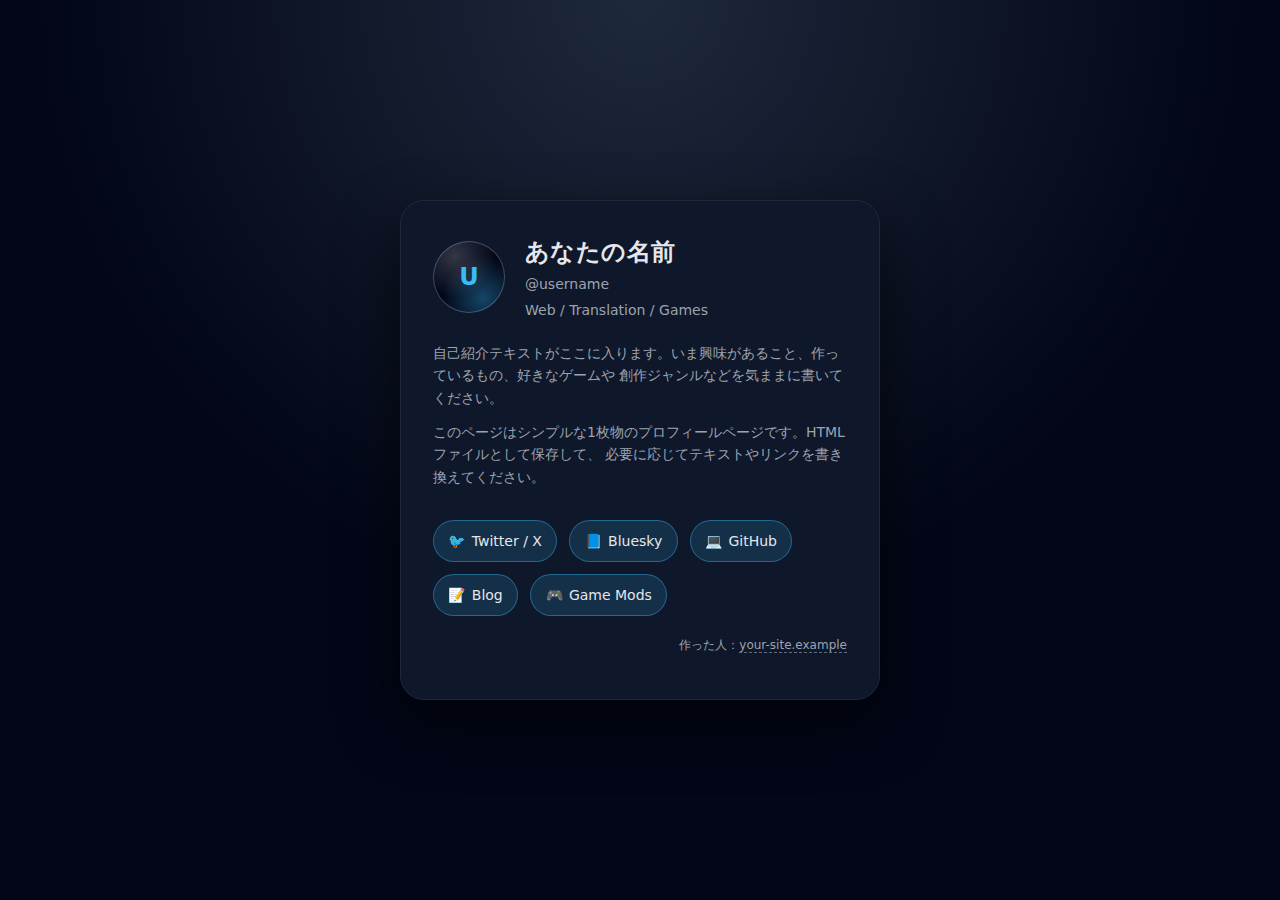
<file: profile.html>
<!doctype html>
<html lang="ja">
<head>
  <meta charset="utf-8">
  <title>Profile</title>
  <meta name="viewport" content="width=device-width, initial-scale=1">

  <style>
    :root {
      --bg-color:          #050814;
      --card-bg-color:     #0f172a;
      --border-color:      #1e293b;
      --text-color:        #e5e7eb;
      --muted-color:       #9ca3af;
      --accent-color:      #38bdf8;
      --accent-color-soft: rgba(56, 189, 248, 0.15);
      --font-family-base:  system-ui, -apple-system, BlinkMacSystemFont, "Segoe UI",
                           sans-serif;
      --radius-large:      1.5rem;
      --radius-full:       999px;
      --shadow-soft:       0 24px 60px rgba(0, 0, 0, 0.6);
      --space-xs:          0.5rem;
      --space-sm:          0.75rem;
      --space-md:          1.25rem;
      --space-lg:          2rem;
      --font-size-base:    16px;
      --font-size-sm:      0.875rem;
      --font-size-lg:      1.125rem;
      --font-size-xl:      1.5rem;
    }

    * {
      box-sizing: border-box;
    }

    html {
      font-size: 100%;
    }

    body {
      margin: 0;
      min-height: 100vh;
      display: flex;
      align-items: center;
      justify-content: center;
      padding: var(--space-lg);
      font-family: var(--font-family-base);
      font-size: var(--font-size-base);
      line-height: 1.6;
      background:
        radial-gradient(circle at top, #1e293b 0, transparent 55%),
        radial-gradient(circle at bottom, #020617 0, #020617 60%);
      color: var(--text-color);
    }

    .profile {
      width: 100%;
      max-width: 480px;
      padding: var(--space-lg);
      border-radius: var(--radius-large);
      background-color: var(--card-bg-color);
      border: 1px solid var(--border-color);
      box-shadow: var(--shadow-soft);
    }

    .profile-header {
      display: flex;
      align-items: center;
      gap: var(--space-md);
      margin-bottom: var(--space-md);
    }

    .profile-avatar {
      flex-shrink: 0;
      width: 72px;
      height: 72px;
      border-radius: var(--radius-full);
      display: inline-flex;
      align-items: center;
      justify-content: center;
      font-size: var(--font-size-xl);
      font-weight: 600;
      color: var(--accent-color);
      background:
        radial-gradient(circle at 30% 20%, rgba(248, 250, 252, 0.2), transparent 55%),
        radial-gradient(circle at 70% 80%, rgba(56, 189, 248, 0.35), transparent 55%),
        #020617;
      border: 1px solid rgba(148, 163, 184, 0.4);
    }

    .profile-title {
      margin: 0 0 0.125rem;
      font-size: var(--font-size-xl);
      letter-spacing: 0.02em;
    }

    .profile-handle {
      margin: 0;
      font-size: var(--font-size-sm);
      color: var(--muted-color);
    }

    .profile-tagline {
      margin: 0.25rem 0 0;
      font-size: var(--font-size-sm);
      color: var(--muted-color);
    }

    .profile-body {
      margin-bottom: var(--space-lg);
      font-size: var(--font-size-sm);
      color: var(--muted-color);
    }

    .profile-body p {
      margin: 0 0 var(--space-sm);
    }

    .profile-body p:last-child {
      margin-bottom: 0;
    }

    .profile-links {
      display: flex;
      flex-wrap: wrap;
      gap: var(--space-sm);
    }

    .profile-link {
      display: inline-flex;
      align-items: center;
      gap: 0.4rem;
      padding: 0.55rem 0.9rem;
      border-radius: 999px;
      font-size: var(--font-size-sm);
      font-weight: 500;
      text-decoration: none;
      color: var(--text-color);
      background-color: var(--accent-color-soft);
      border: 1px solid rgba(56, 189, 248, 0.4);
      transition:
        background-color 0.15s ease,
        border-color 0.15s ease,
        transform 0.12s ease,
        box-shadow 0.15s ease;
    }

    .profile-link span {
      display: inline-block;
    }

    .profile-link:focus-visible {
      outline: 2px solid var(--accent-color);
      outline-offset: 2px;
    }

    .profile-link:hover {
      background-color: rgba(56, 189, 248, 0.25);
      border-color: var(--accent-color);
      transform: translateY(-1px);
      box-shadow: 0 8px 24px rgba(15, 23, 42, 0.8);
    }

    .profile-link:active {
      transform: translateY(0);
      box-shadow: none;
    }

    .profile-footer {
      margin-top: var(--space-md);
      font-size: 0.75rem;
      color: var(--muted-color);
      text-align: right;
    }

    .profile-footer a {
      color: var(--muted-color);
      text-decoration: none;
      border-bottom: 1px dashed rgba(148, 163, 184, 0.6);
    }

    .profile-footer a:hover {
      color: var(--accent-color);
      border-bottom-color: rgba(56, 189, 248, 0.8);
    }
  </style>
</head>

<body>
  <main class="profile" aria-labelledby="profile-name">
    <header class="profile-header">
      <!-- アイコン画像を使いたい場合は、ここを <img> に差し替えてください -->
      <div class="profile-avatar" aria-hidden="true">
        U
      </div>

      <div>
        <h1 class="profile-title" id="profile-name">あなたの名前</h1>
        <p class="profile-handle">@username</p>
        <p class="profile-tagline">Web / Translation / Games</p>
      </div>
    </header>

    <section class="profile-body" aria-label="プロフィール">
      <p>
        自己紹介テキストがここに入ります。いま興味があること、作っているもの、好きなゲームや
        創作ジャンルなどを気ままに書いてください。
      </p>
      <p>
        このページはシンプルな1枚物のプロフィールページです。HTMLファイルとして保存して、
        必要に応じてテキストやリンクを書き換えてください。
      </p>
    </section>

    <nav class="profile-links" aria-label="リンク集">
      <a class="profile-link" href="#" target="_blank" rel="noreferrer">
        <span>🐦</span>
        <span>Twitter / X</span>
      </a>

      <a class="profile-link" href="#" target="_blank" rel="noreferrer">
        <span>📘</span>
        <span>Bluesky</span>
      </a>

      <a class="profile-link" href="#" target="_blank" rel="noreferrer">
        <span>💻</span>
        <span>GitHub</span>
      </a>

      <a class="profile-link" href="#" target="_blank" rel="noreferrer">
        <span>📝</span>
        <span>Blog</span>
      </a>

      <a class="profile-link" href="#" target="_blank" rel="noreferrer">
        <span>🎮</span>
        <span>Game Mods</span>
      </a>
    </nav>

    <p class="profile-footer">
      作った人：<a href="#">your-site.example</a>
    </p>
  </main>
</body>
</html>
</file>
